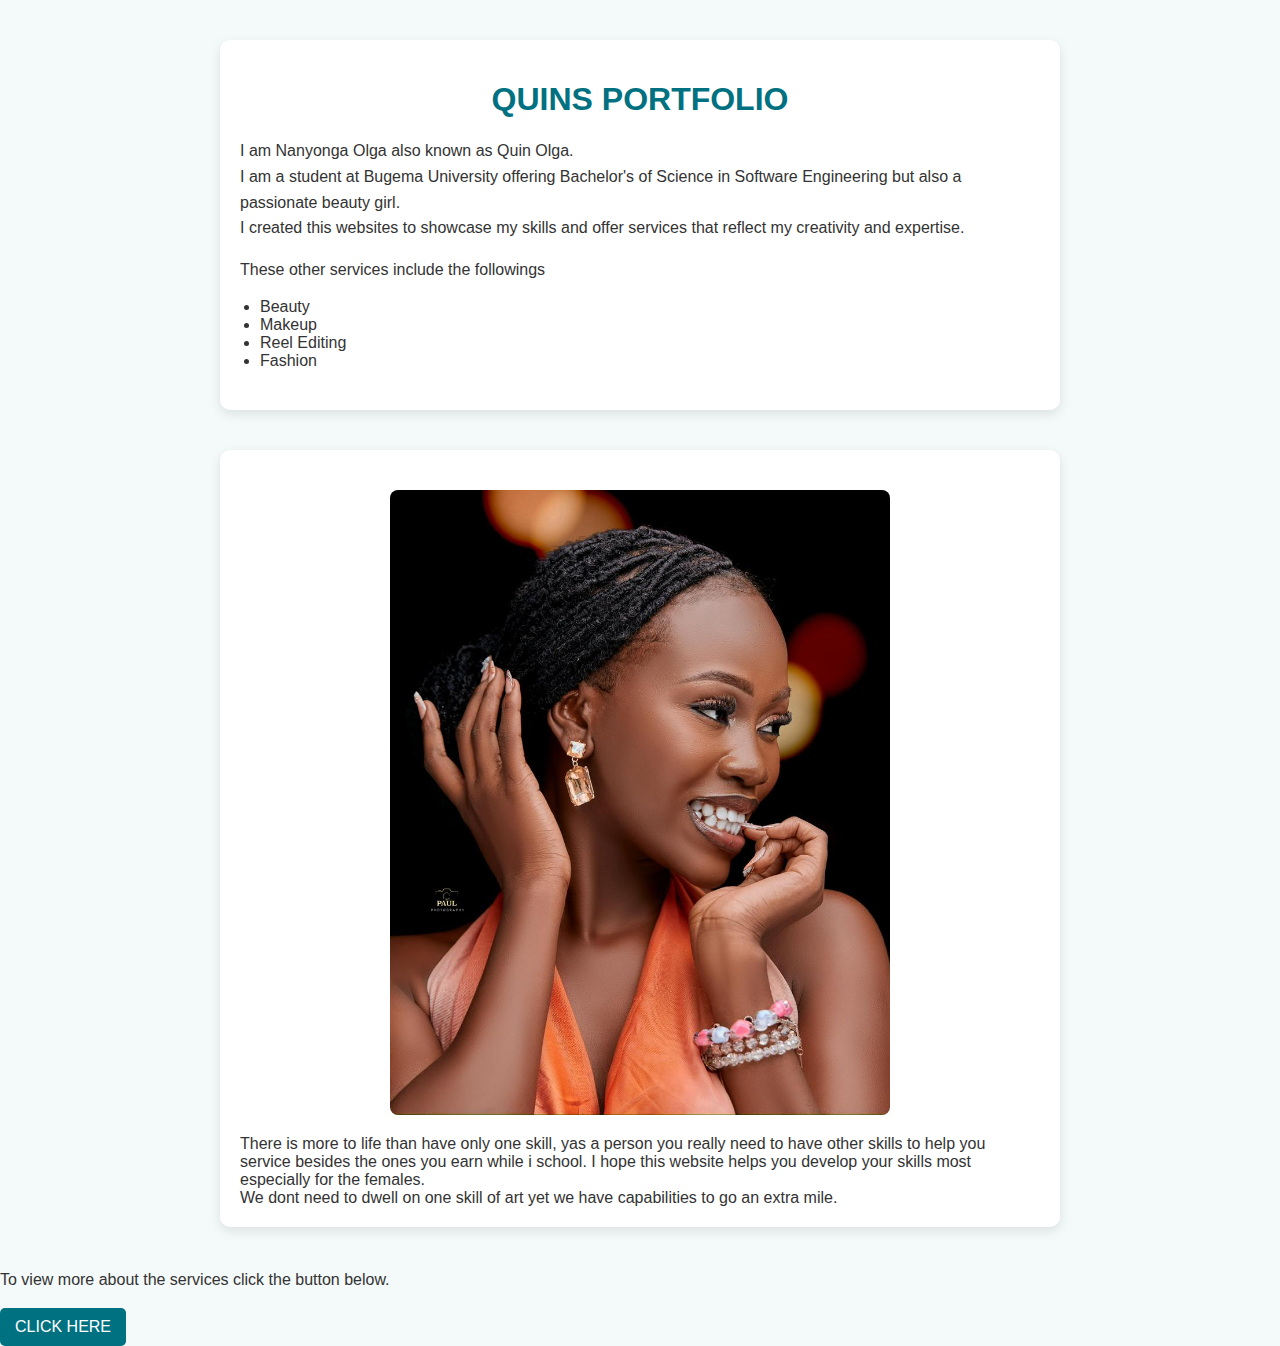
<file: index.html>
<!DOCTYPE html>
<html lang="en">
<head>
    <meta charset="UTF-8">
    <meta name="viewport" content="width=device-width, initial-scale=1.0">
    <title>Document</title>
    <link rel="stylesheet" href="portfolio.css">
</head>

<body>
    <main> 
      <section>
               <h1>QUINS PORTFOLIO</h1>
       <p>I am Nanyonga Olga also known as Quin Olga. <br>I am a student at Bugema University
        offering Bachelor's of Science in Software Engineering but also a passionate beauty girl. <br>I created this websites to showcase
        my skills and offer services that reflect my creativity and expertise.
       </p>
       <p>These other services include the followings</p>
        <ul>
        <li>Beauty</li>
        <li>Makeup</li>
        <li>Reel Editing</li>
        <li>Fashion</li>
       </ul>
       </section>

      <section class="flex_container">
          <img class="Main_image" src="MAKEUP_SHOOT 1.jpg" alt="Creator's image">

        <aside> There is more to life than have only one skill, yas a person you really need
         to have other skills to help you service besides the ones you earn while i school. I hope 
         this website helps you develop your skills most especially for the females. <br> We dont need to dwell
         on one skill of art yet we have capabilities to go an extra mile.
   
        </aside>
      </section>
        
      
       
       </main>
        <P>To view more about the services click the button below.</P>
    
        <footer>
         <nav><a href="services.html">CLICK HERE</a> </nav>
        </footer>
</body>
</html>
</file>
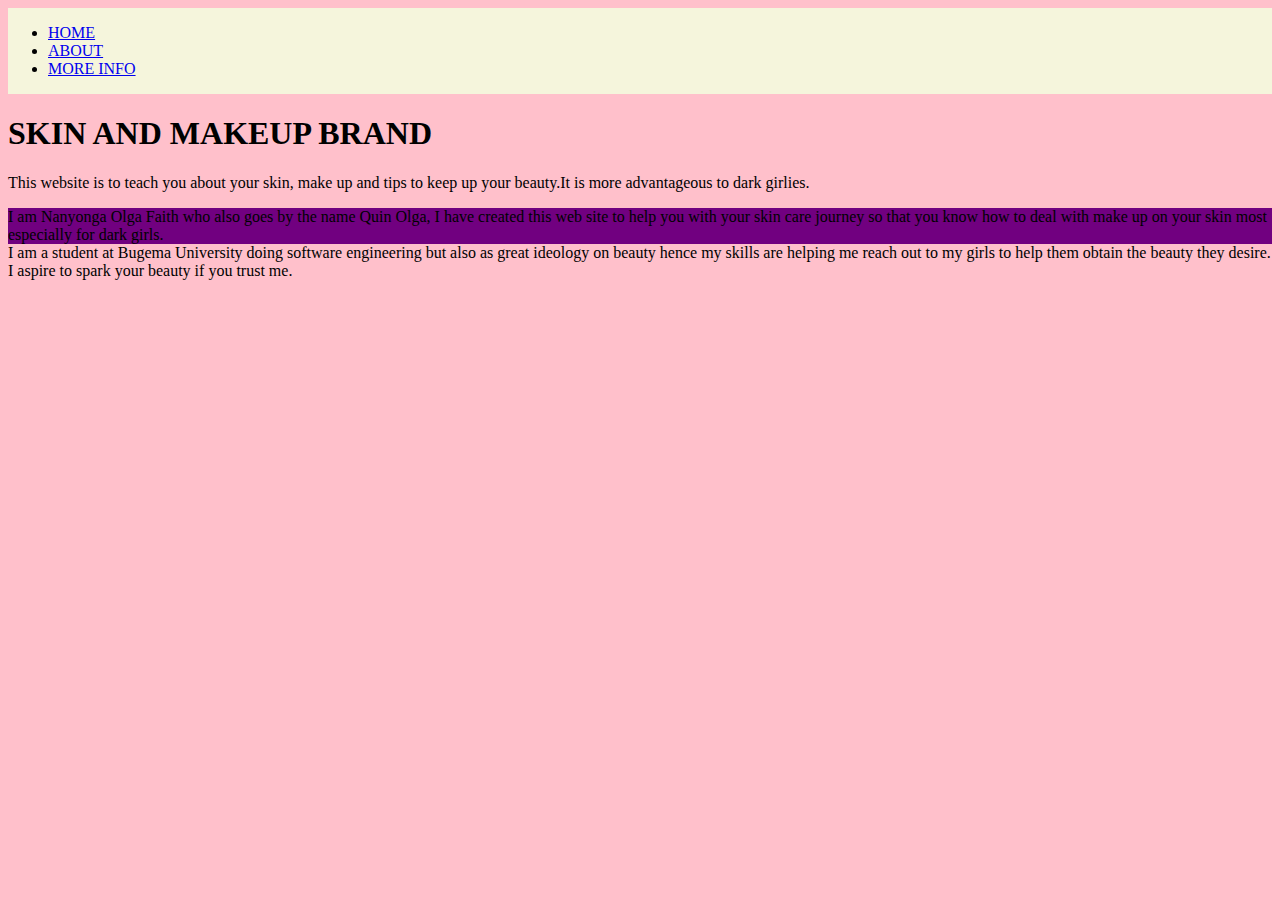
<file: services.html>
<!DOCTYPE html>
<html lang="en">
<head>
    <meta charset="UTF-8">
    <meta name="viewport" content="width=device-width, initial-scale=1.0">
    <title>Document</title>
    <link rel="stylesheet" href="STYLE.CSS">
</head>
<style>
    nav{
        background-color: beige;
        display: flex;
    }
    nav ul li{
        text-decoration: none;
    }
    section{
        background-color: rgb(113, 0, 128);
    }
</style>
<body>
    <nav>
        <ul>
            <li><a href="#HOME">HOME</a></li>
            <li><a href="#ABOUT">ABOUT</a></li>
            <li><a href="#MORE">MORE INFO</a></li>
        </ul>
    </nav>
    <h1>SKIN AND MAKEUP BRAND</h1>
    <P>This website is to teach you about your skin, make up and tips to keep up your beauty.It is more advantageous to dark girlies.</P>
    <section>
I am Nanyonga Olga Faith who also goes by the name Quin Olga, I have created this web site to help you with your skin care journey
so that you know how to deal with make up on your skin most especially for dark girls.
    </section>
    <main>
I am a student at Bugema University doing software engineering but also as great ideology on beauty hence my skills are helping me reach out 
to my girls to help them obtain the beauty they desire.
    </main>
    <div class="container">
I aspire to spark your beauty if you trust me.
    </div>
</body>
</html>
</file>
<file: portfolio.css>
body{
    font-family: 'Segoe UI', Tahoma, Geneva, Verdana, sans-serif;
    background-color: #f4f9f9;
    margin: 0;
    color: #333;
}
section{
    max-width: 800px;
    margin: 40px auto;
    padding: 20px;
    background-color: #ffffff;
    border-radius: 10px;
    box-shadow: 0  4px 12px rgba(0, 0, 0, 0.1);
}
h1{
    color: #007180;
    text-align: center;
    font-size: 2em;
    margin-bottom: 20px;
}
p{
    line-height: 1.6;
    margin-bottom: 15px;
}
ul{
    list-style-type: disc;
    padding-left: 20px;
    margin-bottom: 20px;

}
img{
    width: 100%;
    max-width: 500px;
    display: block;
    margin: 20px auto;
    border-radius: 8px;


}
a{
    display: inline-block;
    background-color: #007180;
    color: white;
    padding: 10px 15px;
    text-decoration: none;
    border-radius: 5px;
    transition: background-color 0.3 ease;

}
a:hover{
    background-color: #005f6b;
}
</file>
<file: STYLE.CSS>
body{
    font: 15px;
    background-color: pink;
}
</file>
